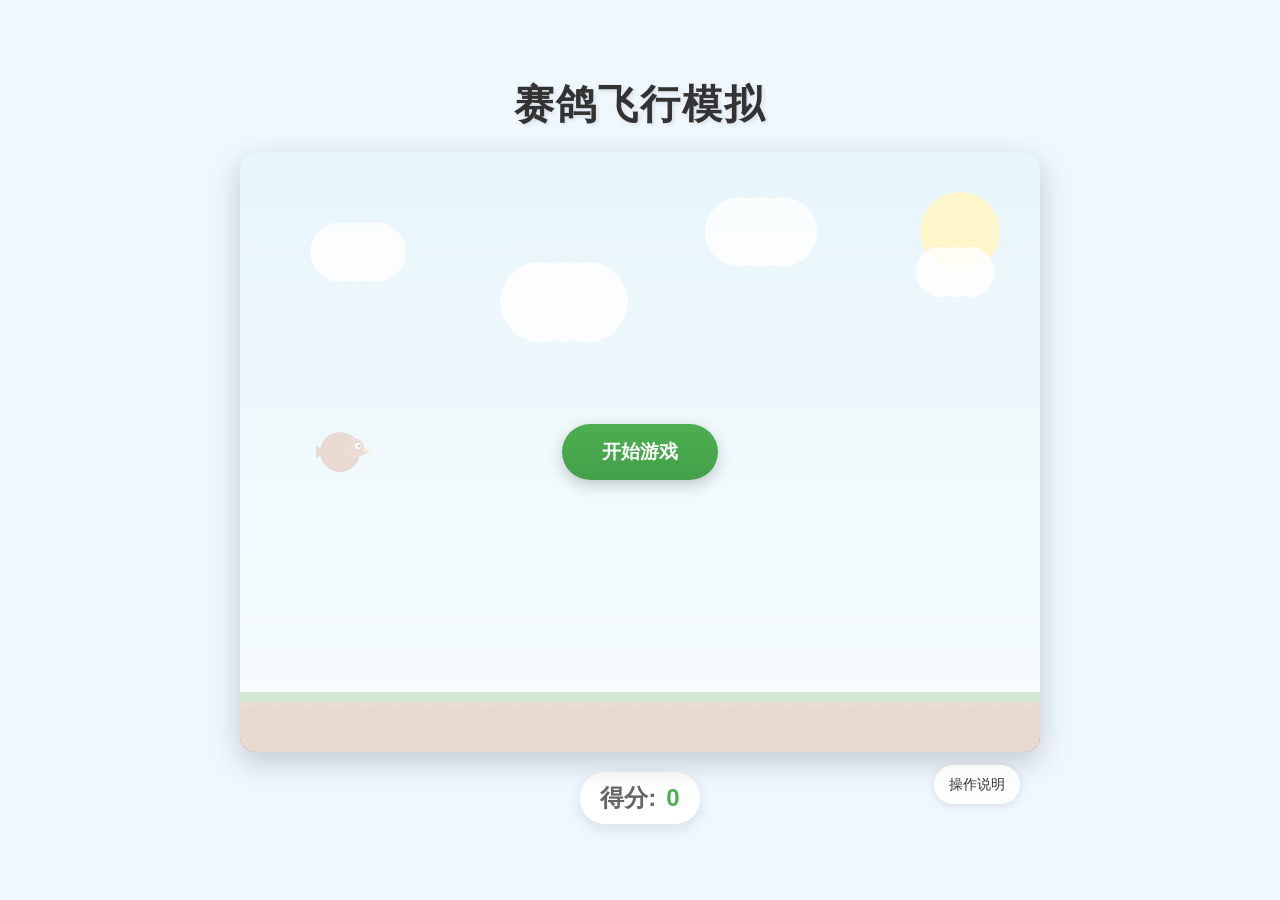
<file: index.html>
<!DOCTYPE html>
<html lang="zh-CN">
<head>
    <meta charset="UTF-8">
    <meta name="viewport" content="width=device-width, initial-scale=1.0">
    <title>赛鸽飞行模拟</title>
    <link rel="stylesheet" href="style.css">
</head>
<body>
    <div class="game-container">
        <!-- 游戏标题区 -->
        <div class="game-title">
            <h1>赛鸽飞行模拟</h1>
        </div>
        
        <!-- 游戏画布区 -->
        <div class="game-canvas-container">
            <canvas id="gameCanvas" width="800" height="600"></canvas>
            
            <!-- 游戏开始界面 -->
            <div id="startScreen" class="game-screen">
                <button id="startButton" class="game-button">开始游戏</button>
            </div>
            
            <!-- 游戏结束界面 -->
            <div id="endScreen" class="game-screen hidden">
                <h2>游戏结束</h2>
                <p class="final-score">最终得分: <span id="scoreValue">0</span></p>
                <button id="restartButton" class="game-button">重新开始</button>
            </div>
        </div>
        
        <!-- 得分显示区 -->
        <div class="score-display">
            <span class="score-label">得分:</span>
            <span id="currentScore">0</span>
        </div>
        
        <!-- 操作说明悬浮提示区 -->
        <div class="controls-hint">
            <div class="hint-trigger">操作说明</div>
            <div class="hint-content">
                <p>使用鼠标点击或空格键控制赛鸽飞行</p>
                <p>躲避管道障碍，尽可能飞得更远</p>
                <p>每穿过一组管道得1分</p>
            </div>
        </div>
    </div>
    
    <script src="script.js"></script>
</body>
</html>
</file>
<file: style.css>
/* 全局样式 */
* {
    margin: 0;
    padding: 0;
    box-sizing: border-box;
}

body {
    font-family: 'Arial', sans-serif;
    background-color: #f0f8ff;
    display: flex;
    justify-content: center;
    align-items: center;
    min-height: 100vh;
    overflow: hidden;
}

/* 游戏容器 */
.game-container {
    position: relative;
    width: 100%;
    max-width: 800px;
    margin: 0 auto;
    display: flex;
    flex-direction: column;
    align-items: center;
}

/* 游戏标题 */
.game-title {
    margin-bottom: 20px;
    text-align: center;
}

.game-title h1 {
    font-size: 2.5rem;
    color: #333;
    text-shadow: 2px 2px 4px rgba(0, 0, 0, 0.1);
    letter-spacing: 2px;
}

/* 游戏画布容器 */
.game-canvas-container {
    position: relative;
    width: 100%;
    height: 600px;
    overflow: hidden;
    border-radius: 15px;
    box-shadow: 0 10px 30px rgba(0, 0, 0, 0.2);
    background: linear-gradient(to bottom, #87CEEB, #E0F7FA);
}

/* 游戏画布 */
#gameCanvas {
    display: block;
    width: 100%;
    height: 100%;
}

/* 游戏屏幕（开始和结束） */
.game-screen {
    position: absolute;
    top: 0;
    left: 0;
    width: 100%;
    height: 100%;
    display: flex;
    flex-direction: column;
    justify-content: center;
    align-items: center;
    background-color: rgba(255, 255, 255, 0.8);
    z-index: 10;
    transition: all 0.5s ease;
}

.game-screen.hidden {
    display: none;
}

.game-screen h2 {
    font-size: 3rem;
    color: #333;
    margin-bottom: 20px;
    text-shadow: 2px 2px 4px rgba(0, 0, 0, 0.1);
}

.final-score {
    font-size: 1.5rem;
    color: #333;
    margin-bottom: 30px;
}

/* 游戏按钮 */
.game-button {
    padding: 15px 40px;
    font-size: 1.2rem;
    font-weight: bold;
    color: white;
    background: linear-gradient(to bottom, #4CAF50, #45a049);
    border: none;
    border-radius: 30px;
    cursor: pointer;
    transition: all 0.3s ease;
    box-shadow: 0 5px 15px rgba(0, 0, 0, 0.2);
    outline: none;
}

.game-button:hover {
    transform: scale(1.05);
    box-shadow: 0 8px 20px rgba(0, 0, 0, 0.3);
    background: linear-gradient(to bottom, #45a049, #3d8b40);
}

.game-button:active {
    transform: scale(0.95);
}

/* 得分显示 */
.score-display {
    margin-top: 20px;
    padding: 10px 20px;
    background-color: white;
    border-radius: 25px;
    box-shadow: 0 5px 15px rgba(0, 0, 0, 0.1);
    font-size: 1.5rem;
    font-weight: bold;
    color: #333;
    display: flex;
    align-items: center;
    gap: 10px;
}

.score-label {
    color: #666;
}

#currentScore {
    color: #4CAF50;
    transition: all 0.3s ease;
}

#currentScore.score-change {
    transform: scale(1.2);
    color: #FF9800;
}

/* 操作说明悬浮提示 */
.controls-hint {
    position: absolute;
    bottom: 20px;
    right: 20px;
}

.hint-trigger {
    padding: 10px 15px;
    background-color: rgba(255, 255, 255, 0.8);
    border-radius: 20px;
    cursor: pointer;
    font-size: 0.9rem;
    color: #333;
    transition: all 0.3s ease;
    box-shadow: 0 2px 10px rgba(0, 0, 0, 0.1);
}

.hint-trigger:hover {
    background-color: white;
    transform: translateY(-2px);
}

.hint-content {
    position: absolute;
    bottom: 100%;
    right: 0;
    width: 200px;
    padding: 15px;
    background-color: white;
    border-radius: 10px;
    box-shadow: 0 5px 20px rgba(0, 0, 0, 0.2);
    opacity: 0;
    visibility: hidden;
    transition: all 0.3s ease;
    transform: translateY(10px);
}

.controls-hint:hover .hint-content {
    opacity: 1;
    visibility: visible;
    transform: translateY(0);
}

.hint-content p {
    margin-bottom: 8px;
    font-size: 0.9rem;
    color: #555;
    line-height: 1.4;
}

.hint-content p:last-child {
    margin-bottom: 0;
}

/* 赛鸽样式（通过JavaScript绘制到Canvas上） */
/* 管道样式（通过JavaScript绘制到Canvas上） */

/* 响应式设计 */
@media (max-width: 768px) {
    .game-title h1 {
        font-size: 2rem;
    }
    
    .game-canvas-container {
        height: 500px;
    }
    
    .game-screen h2 {
        font-size: 2.5rem;
    }
    
    .game-button {
        padding: 12px 30px;
        font-size: 1rem;
    }
    
    .score-display {
        font-size: 1.2rem;
    }
}

@media (max-width: 480px) {
    .game-title h1 {
        font-size: 1.5rem;
    }
    
    .game-canvas-container {
        height: 400px;
    }
    
    .game-screen h2 {
        font-size: 2rem;
    }
    
    .final-score {
        font-size: 1.2rem;
    }
    
    .game-button {
        padding: 10px 25px;
        font-size: 0.9rem;
    }
    
    .score-display {
        font-size: 1rem;
    }
    
    .hint-content {
        width: 150px;
        font-size: 0.8rem;
    }
}
</file>
